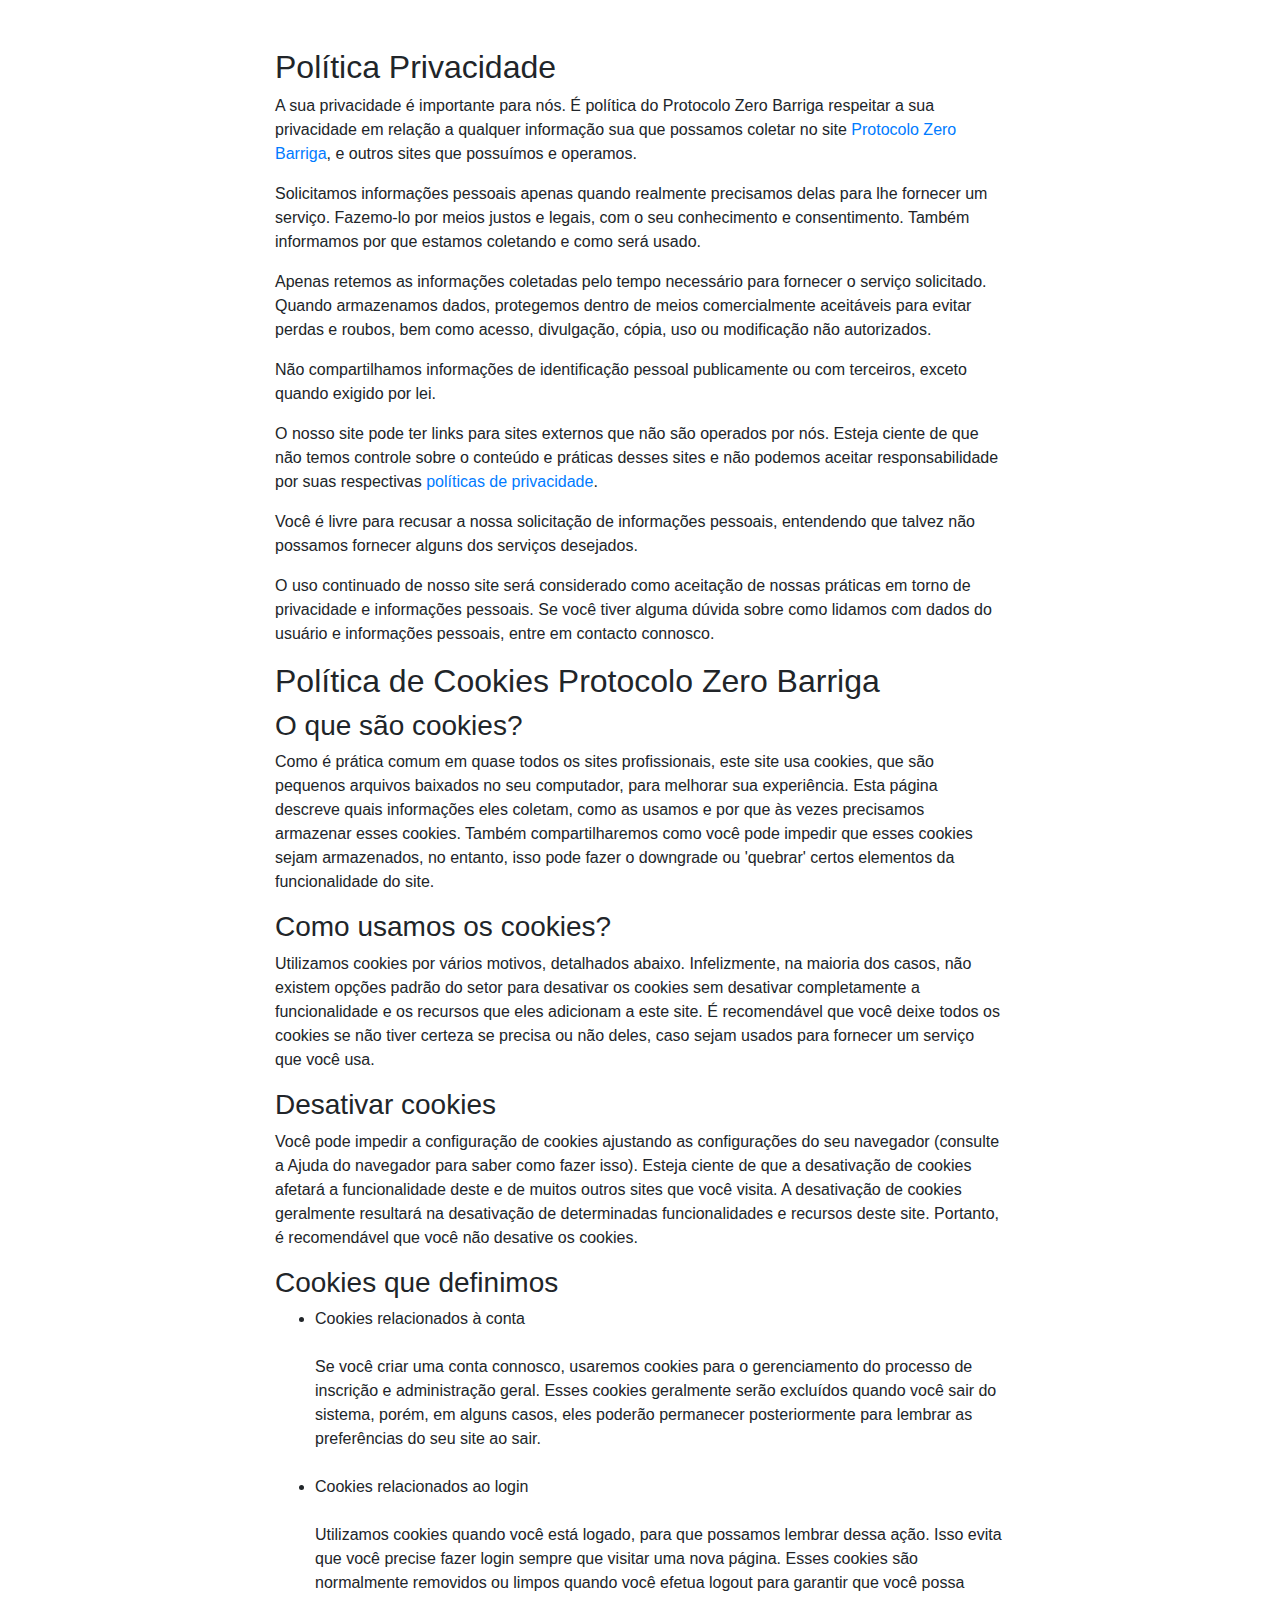
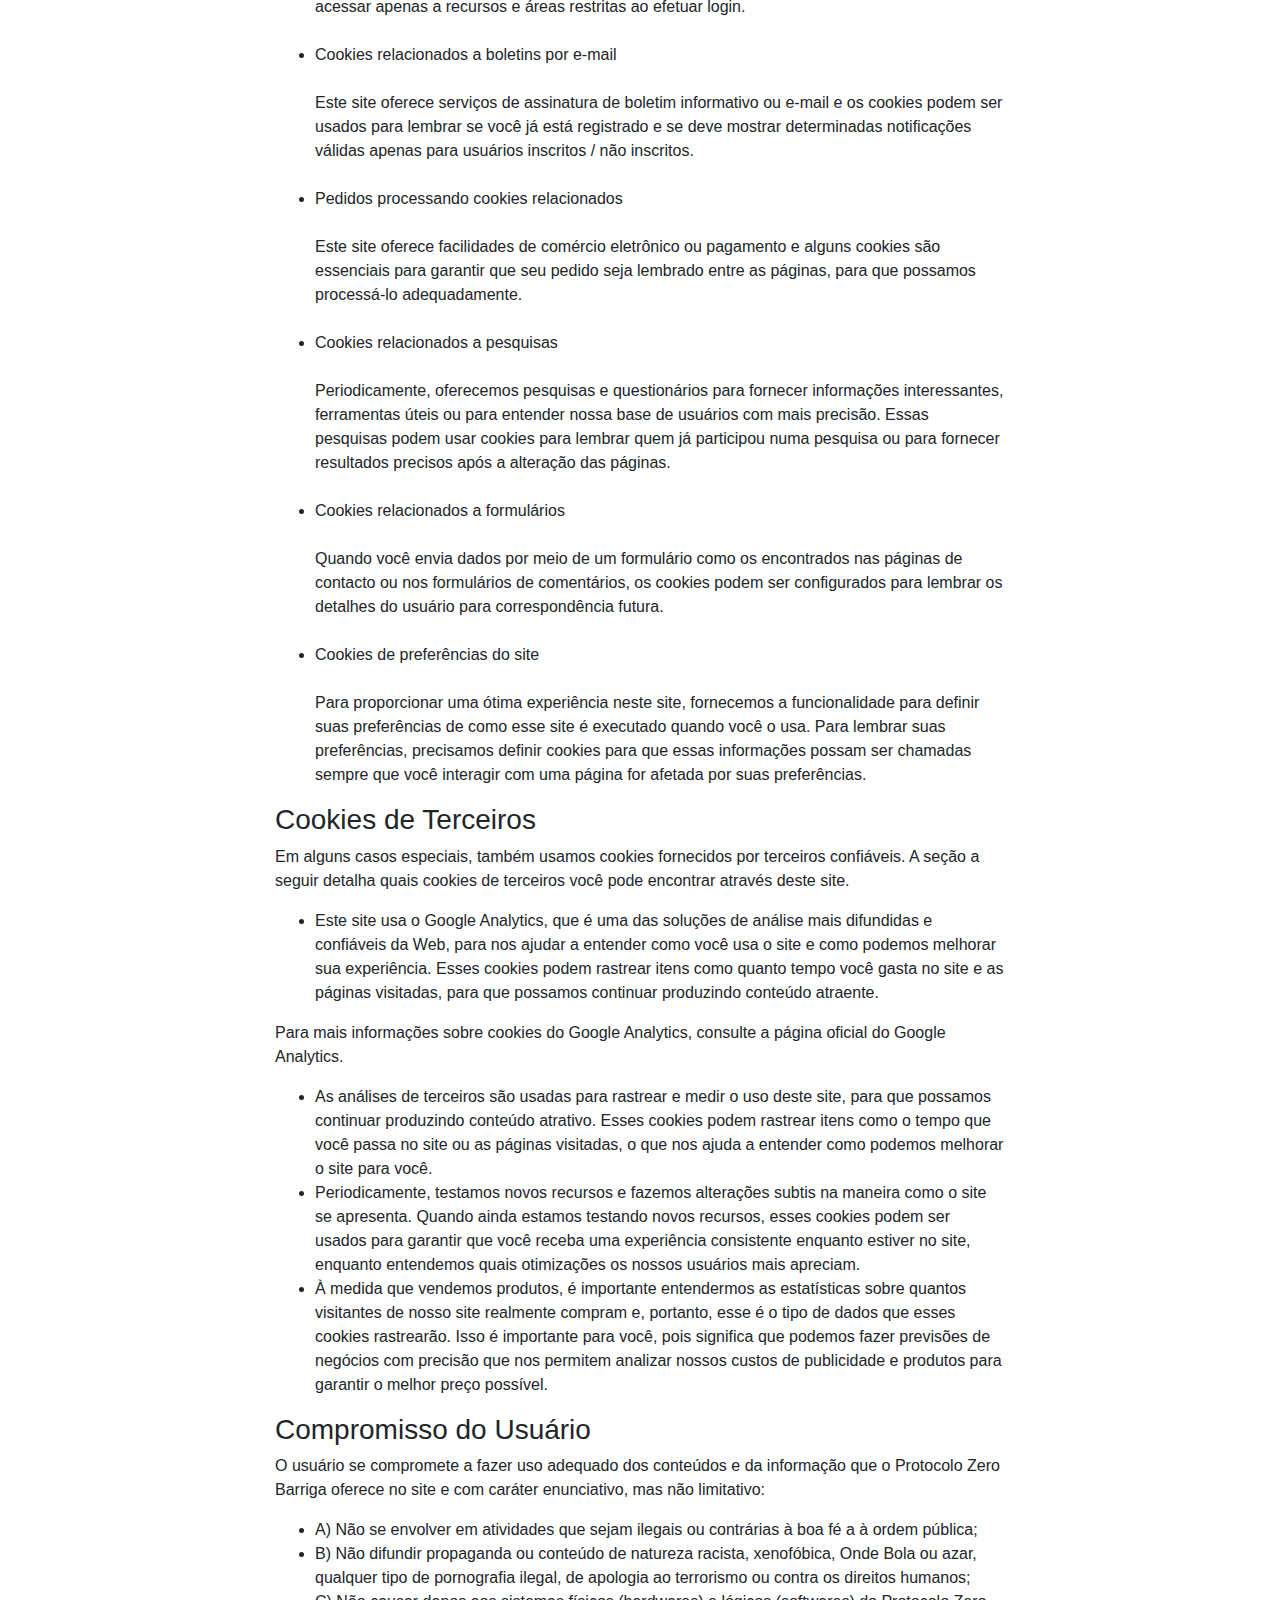
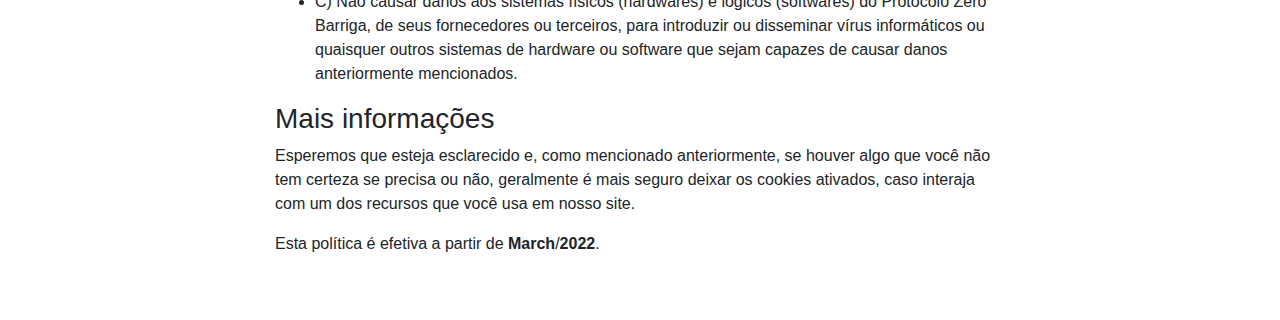
<file: privacidade.html>
﻿<!DOCTYPE html>
<html lang="pt-br">
<head>
<meta charset="utf-8">
<meta name="viewport" content="width=device-width, initial-scale=1, shrink-to-fit=no">
<link rel="stylesheet" href="bootstrap/4.1.3/css/bootstrap.min.css" integrity="sha384-MCw98/SFnGE8fJT3GXwEOngsV7Zt27NXFoaoApmYm81iuXoPkFOJwJ8ERdknLPMO" crossorigin="anonymous">
<link rel="preconnect" href="https://fonts.googleapis.com">
<link rel="preconnect" href="https://fonts.gstatic.com" crossorigin="">
<link href="css2-1?family=Dosis:wght@200;300;400;500;600;700;800&display=swap" rel="stylesheet">

<link rel="shortcut icon" type="image/jpg" href="./assets/img/favicon.png">

<title>Política de Privacidade | Protocolo Zero Barriga</title>
<style type="text/css">
      body {
        font-family: 'Dosis', sans-serif;
      }
    </style>
</head>
<body>
<div class="container py-5">
<div class="row justify-content-center">
<div class="col-lg-8">
<h2>Política Privacidade</h2> <p>A sua privacidade é importante para nós. É política do Protocolo Zero Barriga respeitar a sua privacidade em relação a qualquer informação sua que possamos coletar no site <a href="#">Protocolo Zero Barriga</a>, e outros sites que possuímos e operamos.</p> <p>Solicitamos informações pessoais apenas quando realmente precisamos delas para lhe fornecer um serviço. Fazemo-lo por meios justos e legais, com o seu conhecimento e consentimento. Também informamos por que estamos coletando e como será usado. </p> <p>Apenas retemos as informações coletadas pelo tempo necessário para fornecer o serviço solicitado. Quando armazenamos dados, protegemos dentro de meios comercialmente aceitáveis ​​para evitar perdas e roubos, bem como acesso, divulgação, cópia, uso ou modificação não autorizados.</p> <p>Não compartilhamos informações de identificação pessoal publicamente ou com terceiros, exceto quando exigido por lei.</p> <p>O nosso site pode ter links para sites externos que não são operados por nós. Esteja ciente de que não temos controle sobre o conteúdo e práticas desses sites e não podemos aceitar responsabilidade por suas respectivas <a href='https://politicaprivacidade.com' target='_BLANK'>políticas de privacidade</a>. </p> <p>Você é livre para recusar a nossa solicitação de informações pessoais, entendendo que talvez não possamos fornecer alguns dos serviços desejados.</p> <p>O uso continuado de nosso site será considerado como aceitação de nossas práticas em torno de privacidade e informações pessoais. Se você tiver alguma dúvida sobre como lidamos com dados do usuário e informações pessoais, entre em contacto connosco.</p> <h2>Política de Cookies Protocolo Zero Barriga</h2> <h3>O que são cookies?</h3> <p>Como é prática comum em quase todos os sites profissionais, este site usa cookies, que são pequenos arquivos baixados no seu computador, para melhorar sua experiência. Esta página descreve quais informações eles coletam, como as usamos e por que às vezes precisamos armazenar esses cookies. Também compartilharemos como você pode impedir que esses cookies sejam armazenados, no entanto, isso pode fazer o downgrade ou 'quebrar' certos elementos da funcionalidade do site.</p> <h3>Como usamos os cookies?</h3> <p>Utilizamos cookies por vários motivos, detalhados abaixo. Infelizmente, na maioria dos casos, não existem opções padrão do setor para desativar os cookies sem desativar completamente a funcionalidade e os recursos que eles adicionam a este site. É recomendável que você deixe todos os cookies se não tiver certeza se precisa ou não deles, caso sejam usados ​​para fornecer um serviço que você usa.</p> <h3>Desativar cookies</h3> <p>Você pode impedir a configuração de cookies ajustando as configurações do seu navegador (consulte a Ajuda do navegador para saber como fazer isso). Esteja ciente de que a desativação de cookies afetará a funcionalidade deste e de muitos outros sites que você visita. A desativação de cookies geralmente resultará na desativação de determinadas funcionalidades e recursos deste site. Portanto, é recomendável que você não desative os cookies.</p> <h3>Cookies que definimos</h3> <ul> <li> Cookies relacionados à conta<br><br> Se você criar uma conta connosco, usaremos cookies para o gerenciamento do processo de inscrição e administração geral. Esses cookies geralmente serão excluídos quando você sair do sistema, porém, em alguns casos, eles poderão permanecer posteriormente para lembrar as preferências do seu site ao sair.<br><br> </li> <li> Cookies relacionados ao login<br><br> Utilizamos cookies quando você está logado, para que possamos lembrar dessa ação. Isso evita que você precise fazer login sempre que visitar uma nova página. Esses cookies são normalmente removidos ou limpos quando você efetua logout para garantir que você possa acessar apenas a recursos e áreas restritas ao efetuar login.<br><br> </li> <li> Cookies relacionados a boletins por e-mail<br><br> Este site oferece serviços de assinatura de boletim informativo ou e-mail e os cookies podem ser usados ​​para lembrar se você já está registrado e se deve mostrar determinadas notificações válidas apenas para usuários inscritos / não inscritos.<br><br> </li> <li> Pedidos processando cookies relacionados<br><br> Este site oferece facilidades de comércio eletrônico ou pagamento e alguns cookies são essenciais para garantir que seu pedido seja lembrado entre as páginas, para que possamos processá-lo adequadamente.<br><br> </li> <li> Cookies relacionados a pesquisas<br><br> Periodicamente, oferecemos pesquisas e questionários para fornecer informações interessantes, ferramentas úteis ou para entender nossa base de usuários com mais precisão. Essas pesquisas podem usar cookies para lembrar quem já participou numa pesquisa ou para fornecer resultados precisos após a alteração das páginas.<br><br> </li> <li> Cookies relacionados a formulários<br><br> Quando você envia dados por meio de um formulário como os encontrados nas páginas de contacto ou nos formulários de comentários, os cookies podem ser configurados para lembrar os detalhes do usuário para correspondência futura.<br><br> </li> <li> Cookies de preferências do site<br><br> Para proporcionar uma ótima experiência neste site, fornecemos a funcionalidade para definir suas preferências de como esse site é executado quando você o usa. Para lembrar suas preferências, precisamos definir cookies para que essas informações possam ser chamadas sempre que você interagir com uma página for afetada por suas preferências.<br> </li> </ul> <h3>Cookies de Terceiros</h3> <p>Em alguns casos especiais, também usamos cookies fornecidos por terceiros confiáveis. A seção a seguir detalha quais cookies de terceiros você pode encontrar através deste site.</p> <ul> <li> Este site usa o Google Analytics, que é uma das soluções de análise mais difundidas e confiáveis ​​da Web, para nos ajudar a entender como você usa o site e como podemos melhorar sua experiência. Esses cookies podem rastrear itens como quanto tempo você gasta no site e as páginas visitadas, para que possamos continuar produzindo conteúdo atraente. </li> </ul> <p>Para mais informações sobre cookies do Google Analytics, consulte a página oficial do Google Analytics.</p> <ul> <li> As análises de terceiros são usadas para rastrear e medir o uso deste site, para que possamos continuar produzindo conteúdo atrativo. Esses cookies podem rastrear itens como o tempo que você passa no site ou as páginas visitadas, o que nos ajuda a entender como podemos melhorar o site para você.</li> <li> Periodicamente, testamos novos recursos e fazemos alterações subtis na maneira como o site se apresenta. Quando ainda estamos testando novos recursos, esses cookies podem ser usados ​​para garantir que você receba uma experiência consistente enquanto estiver no site, enquanto entendemos quais otimizações os nossos usuários mais apreciam.</li> <li> À medida que vendemos produtos, é importante entendermos as estatísticas sobre quantos visitantes de nosso site realmente compram e, portanto, esse é o tipo de dados que esses cookies rastrearão. Isso é importante para você, pois significa que podemos fazer previsões de negócios com precisão que nos permitem analizar nossos custos de publicidade e produtos para garantir o melhor preço possível.</li> </ul> <h3>Compromisso do Usuário</h3> <p>O usuário se compromete a fazer uso adequado dos conteúdos e da informação que o Protocolo Zero Barriga oferece no site e com caráter enunciativo, mas não limitativo:</p> <ul> <li>A) Não se envolver em atividades que sejam ilegais ou contrárias à boa fé a à ordem pública;</li> <li>B) Não difundir propaganda ou conteúdo de natureza racista, xenofóbica, <a style='color: inherit !important; text-decoration:none !important;' href='https://ondeapostar.pt/onde-da-a-bola/'>Onde Bola</a> ou azar, qualquer tipo de pornografia ilegal, de apologia ao terrorismo ou contra os direitos humanos;</li> <li>C) Não causar danos aos sistemas físicos (hardwares) e lógicos (softwares) do Protocolo Zero Barriga, de seus fornecedores ou terceiros, para introduzir ou disseminar vírus informáticos ou quaisquer outros sistemas de hardware ou software que sejam capazes de causar danos anteriormente mencionados.</li> </ul> <h3>Mais informações</h3> <p>Esperemos que esteja esclarecido e, como mencionado anteriormente, se houver algo que você não tem certeza se precisa ou não, geralmente é mais seguro deixar os cookies ativados, caso interaja com um dos recursos que você usa em nosso site.</p> <p>Esta política é efetiva a partir de <strong>March</strong>/<strong>2022</strong>.</p>
</div>
</div>
</div>
<script src="jquery-3.3.1.slim.min.js" integrity="sha384-q8i/X+965DzO0rT7abK41JStQIAqVgRVzpbzo5smXKp4YfRvH+8abtTE1Pi6jizo" crossorigin="anonymous"></script>
<script src="ajax/libs/popper.js/1.14.3/umd/popper.min.js" integrity="sha384-ZMP7rVo3mIykV+2+9J3UJ46jBk0WLaUAdn689aCwoqbBJiSnjAK/l8WvCWPIPm49" crossorigin="anonymous"></script>
<script src="bootstrap/4.1.3/js/bootstrap.min.js" integrity="sha384-ChfqqxuZUCnJSK3+MXmPNIyE6ZbWh2IMqE241rYiqJxyMiZ6OW/JmZQ5stwEULTy" crossorigin="anonymous"></script>
</body>
</html>
</file>
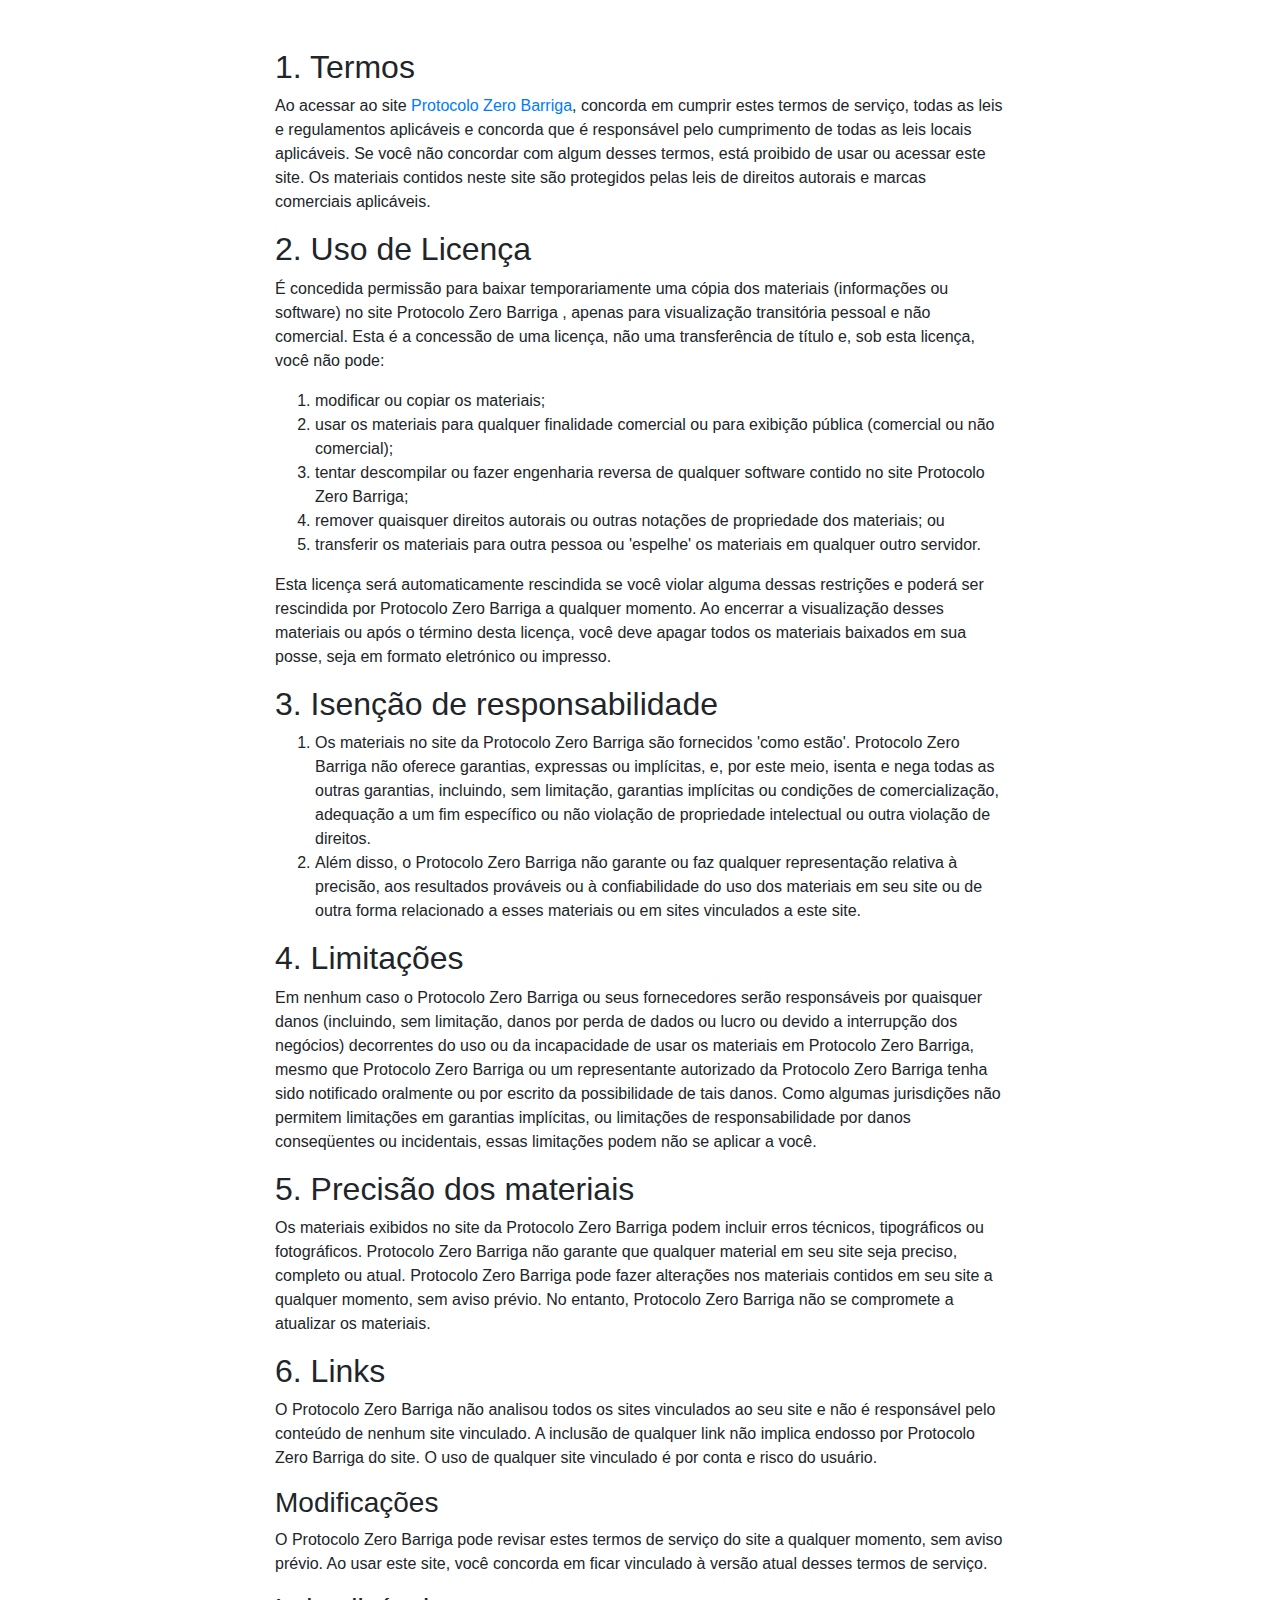
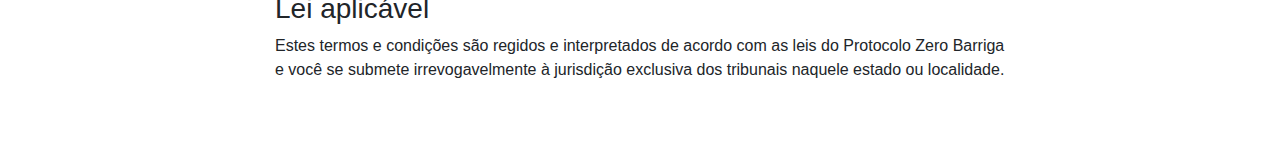
<file: termos.html>
﻿<!DOCTYPE html>
<html lang="pt-br">
<head>
<meta charset="utf-8">
<meta name="viewport" content="width=device-width, initial-scale=1, shrink-to-fit=no">
<link rel="stylesheet" href="bootstrap/4.1.3/css/bootstrap.min.css" integrity="sha384-MCw98/SFnGE8fJT3GXwEOngsV7Zt27NXFoaoApmYm81iuXoPkFOJwJ8ERdknLPMO" crossorigin="anonymous">
<link rel="preconnect" href="https://fonts.googleapis.com">
<link rel="preconnect" href="https://fonts.gstatic.com" crossorigin="">
<link href="css2-1?family=Dosis:wght@200;300;400;500;600;700;800&display=swap" rel="stylesheet">

<link rel="shortcut icon" type="image/jpg" href="./assets/img/favicon.png">

<title>Termos de Uso | Protocolo Zero Barriga</title>
<style type="text/css">
      body {
        font-family: 'Dosis', sans-serif;
      }
    </style>
</head>
<body>
<div class="container py-5">
<div class="row justify-content-center">
<div class="col-lg-8">
<h2>1. Termos</h2> <p>Ao acessar ao site <a href='#'>Protocolo Zero Barriga</a>, concorda em cumprir estes termos de serviço, todas as leis e regulamentos aplicáveis ​​e concorda que é responsável pelo cumprimento de todas as leis locais aplicáveis. Se você não concordar com algum desses termos, está proibido de usar ou acessar este site. Os materiais contidos neste site são protegidos pelas leis de direitos autorais e marcas comerciais aplicáveis.</p> <h2>2. Uso de Licença</h2> <p>É concedida permissão para baixar temporariamente uma cópia dos materiais (informações ou software) no site Protocolo Zero Barriga , apenas para visualização transitória pessoal e não comercial. Esta é a concessão de uma licença, não uma transferência de título e, sob esta licença, você não pode: </p> <ol> <li>modificar ou copiar os materiais;  </li> <li>usar os materiais para qualquer finalidade comercial ou para exibição pública (comercial ou não comercial);  </li> <li>tentar descompilar ou fazer engenharia reversa de qualquer software contido no site Protocolo Zero Barriga;  </li> <li>remover quaisquer direitos autorais ou outras notações de propriedade dos materiais; ou  </li> <li>transferir os materiais para outra pessoa ou 'espelhe' os materiais em qualquer outro servidor.</li> </ol> <p>Esta licença será automaticamente rescindida se você violar alguma dessas restrições e poderá ser rescindida por Protocolo Zero Barriga a qualquer momento. Ao encerrar a visualização desses materiais ou após o término desta licença, você deve apagar todos os materiais baixados em sua posse, seja em formato eletrónico ou impresso.</p> <h2>3. Isenção de responsabilidade</h2> <ol> <li>Os materiais no site da Protocolo Zero Barriga são fornecidos 'como estão'. Protocolo Zero Barriga não oferece garantias, expressas ou implícitas, e, por este meio, isenta e nega todas as outras garantias, incluindo, sem limitação, garantias implícitas ou condições de comercialização, adequação a um fim específico ou não violação de propriedade intelectual ou outra violação de direitos. </li> <li>Além disso, o Protocolo Zero Barriga não garante ou faz qualquer representação relativa à precisão, aos resultados prováveis ​​ou à confiabilidade do uso dos materiais em seu site ou de outra forma relacionado a esses materiais ou em sites vinculados a este site.</li> </ol> <h2>4. Limitações</h2> <p>Em nenhum caso o Protocolo Zero Barriga ou seus fornecedores serão responsáveis ​​por quaisquer danos (incluindo, sem limitação, danos por perda de dados ou lucro ou devido a interrupção dos negócios) decorrentes do uso ou da incapacidade de usar os materiais em Protocolo Zero Barriga, mesmo que Protocolo Zero Barriga ou um representante autorizado da Protocolo Zero Barriga tenha sido notificado oralmente ou por escrito da possibilidade de tais danos. Como algumas jurisdições não permitem limitações em garantias implícitas, ou limitações de responsabilidade por danos conseqüentes ou incidentais, essas limitações podem não se aplicar a você.</p> <h2>5. Precisão dos materiais</h2> <p>Os materiais exibidos no site da Protocolo Zero Barriga podem incluir erros técnicos, tipográficos ou fotográficos. Protocolo Zero Barriga não garante que qualquer material em seu site seja preciso, completo ou atual. Protocolo Zero Barriga pode fazer alterações nos materiais contidos em seu site a qualquer momento, sem aviso prévio. No entanto, Protocolo Zero Barriga não se compromete a atualizar os materiais.</p> <h2>6. Links</h2> <p>O Protocolo Zero Barriga não analisou todos os sites vinculados ao seu site e não é responsável pelo conteúdo de nenhum site vinculado. A inclusão de qualquer link não implica endosso por Protocolo Zero Barriga do site. O uso de qualquer site vinculado é por conta e risco do usuário.</p>  <h3>Modificações</h3> <p>O Protocolo Zero Barriga pode revisar estes termos de serviço do site a qualquer momento, sem aviso prévio. Ao usar este site, você concorda em ficar vinculado à versão atual desses termos de serviço.</p> <h3>Lei aplicável</h3> <p>Estes termos e condições são regidos e interpretados de acordo com as leis do Protocolo Zero Barriga e você se submete irrevogavelmente à jurisdição exclusiva dos tribunais naquele estado ou localidade.</p>
</div>
</div>
</div>
<script src="jquery-3.3.1.slim.min.js" integrity="sha384-q8i/X+965DzO0rT7abK41JStQIAqVgRVzpbzo5smXKp4YfRvH+8abtTE1Pi6jizo" crossorigin="anonymous"></script>
<script src="ajax/libs/popper.js/1.14.3/umd/popper.min.js" integrity="sha384-ZMP7rVo3mIykV+2+9J3UJ46jBk0WLaUAdn689aCwoqbBJiSnjAK/l8WvCWPIPm49" crossorigin="anonymous"></script>
<script src="bootstrap/4.1.3/js/bootstrap.min.js" integrity="sha384-ChfqqxuZUCnJSK3+MXmPNIyE6ZbWh2IMqE241rYiqJxyMiZ6OW/JmZQ5stwEULTy" crossorigin="anonymous"></script>
</body>
</html>
</file>
